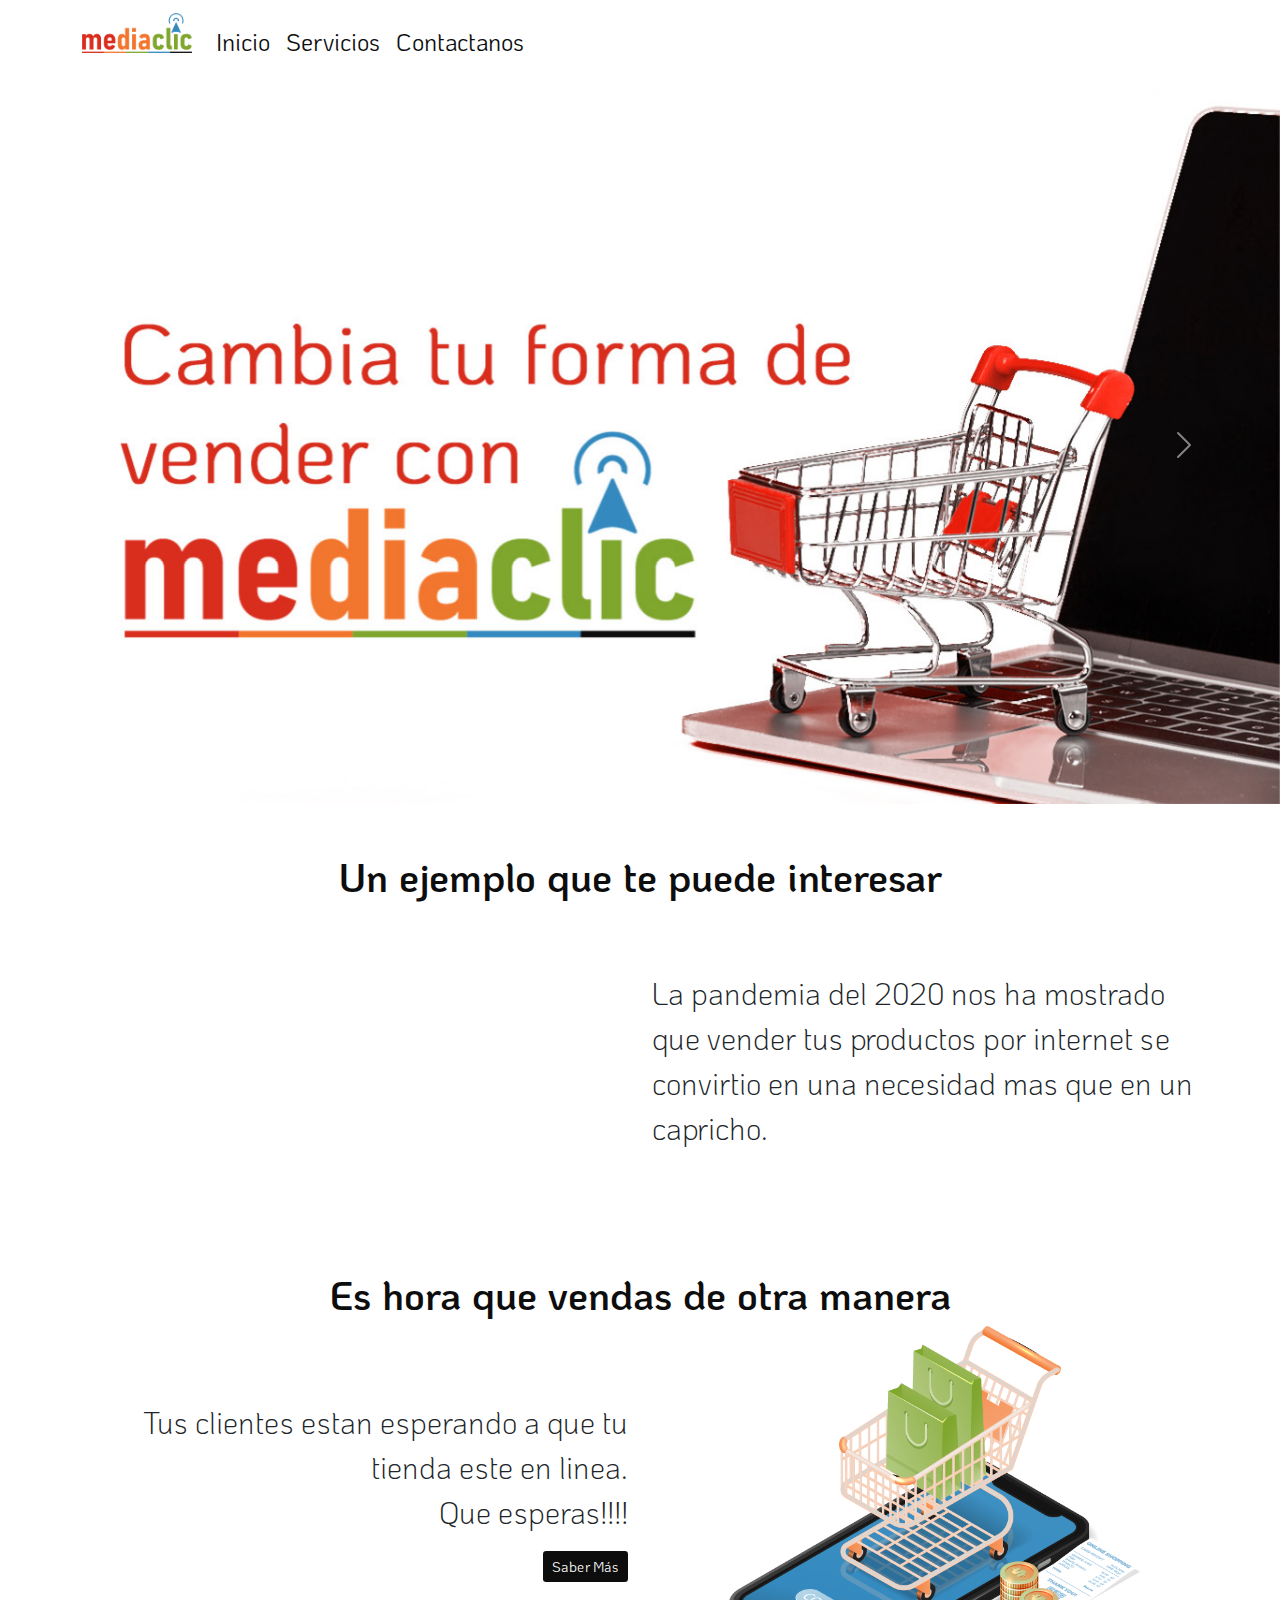
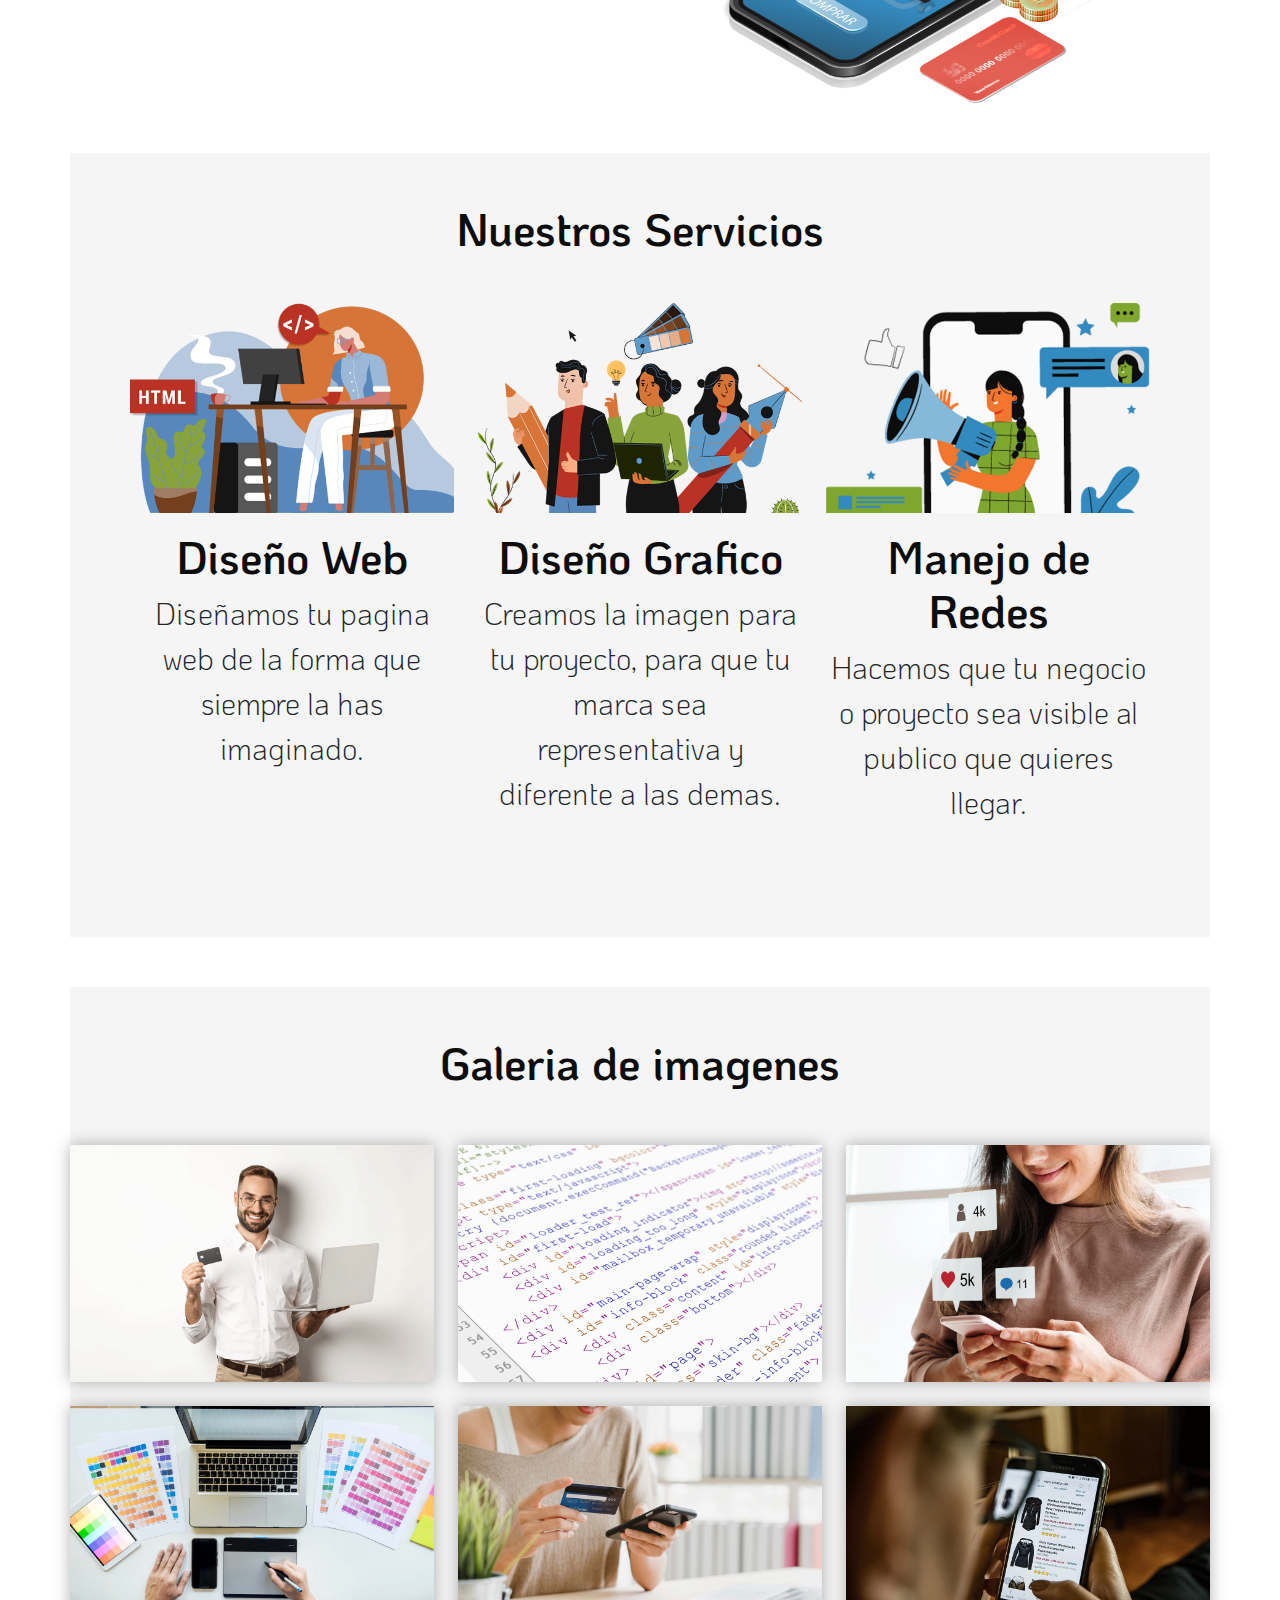
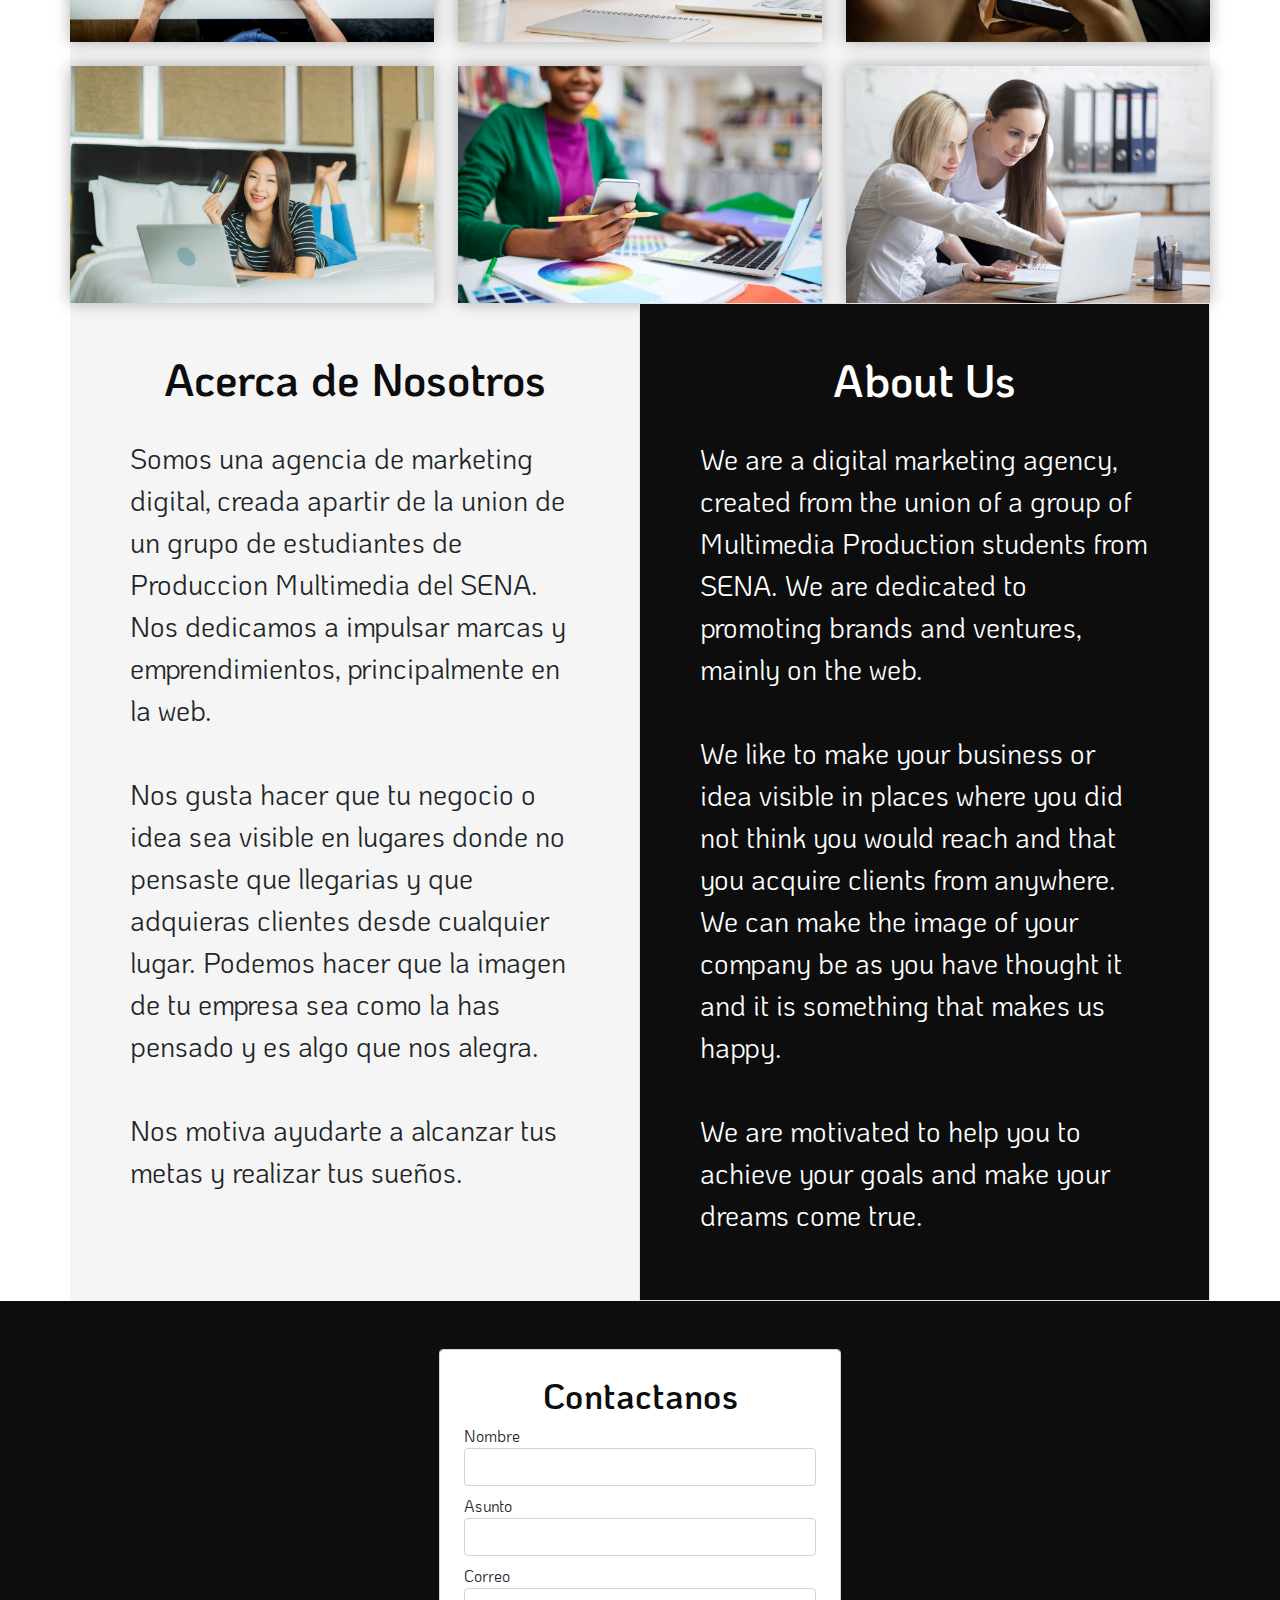
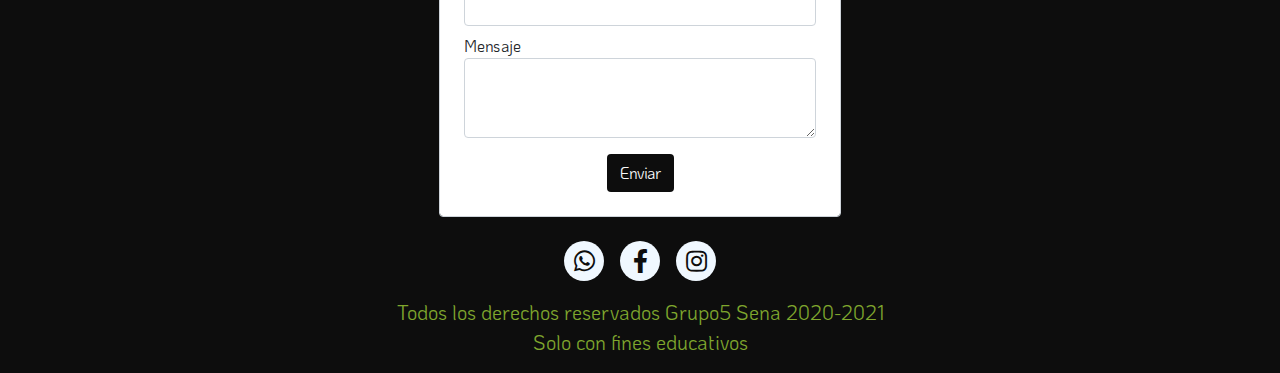
<file: index.html>
<!DOCTYPE html>
<html lang="es">

<head>
    <meta charset="UTF-8">
    <meta name="viewport" content="width=device-width, initial-scale=1.0">
    <title>Inicio Mediaclic</title>
    <meta name="viewport" content="width=device-width, initial-scale=1.0">
    <link rel="shortcut icon" href="img/FaviconAzul.ico" type="image/x-icon">
    <link rel="stylesheet" href="css/estilos.css">
    <link rel="stylesheet" href="css/bootstrap.min.css">
    <!-- iconos font awesome -->
    <link rel="stylesheet" href="css/all.min.css">
    <!-- chat crisp -->
    <script type="text/javascript">
        window.$crisp = [];
        window.CRISP_WEBSITE_ID = "6ee99524-4f87-462e-94fc-0b54df370340";
        (function() {
            d = document;
            s = d.createElement("script");
            s.src = "https://client.crisp.chat/l.js";
            s.async = 1;
            d.getElementsByTagName("head")[0].appendChild(s);
        })();
    </script>
</head>
<!-- menu de navegacion -->

<body class="d-flex flex-column min-vh-100">
    <header id="nav" class="sticky-top">
        <!-- Barra de navegación -->
        <nav class="navbar navbar-expand-lg navbar-light">
            <div class="container">
                <a class="navbar-brand pb-4" href="#carouselExampleControls"><img src="img/Logo Mediaclic.png" alt="Logo Mediaclic" width="110"></a>
                <!-- boton colapso -->
                <button class="navbar-toggler" type="button" data-bs-toggle="collapse" data-bs-target="#navbarSupportedContent" aria-controls="navbarSupportedContent" aria-expanded="false" aria-label="Toggle navigation">
                <span class="navbar-toggler-icon"></span>
                </button>
                <!-- contenedor menu de navegacion -->
                <div class="collapse navbar-collapse" id="navbarSupportedContent">
                    <!-- menu de navegacion -->
                    <ul class="navbar-nav">
                        <li class="nav-item">
                            <a class="nav-link" href="#carouselExampleControls">Inicio</a>
                        </li>
                        <li class="nav-item">
                            <a class="nav-link" href="#servicios">Servicios</a>
                        </li>
                        <li class="nav-item">
                            <a class="nav-link" href="#formulario">Contactanos</a>
                        </li>
                    </ul>
                </div>
            </div>
        </nav>
    </header>
    <!-- slider de imagenes -->
    <div id="carouselExampleControls" class="carousel slide" data-bs-ride="carousel">
        <div class="carousel-inner">
            <div class="carousel-item active">
                <img src="img/slide01.jpg" class="d-block w-100 mx-auto" alt="Imagen01">
            </div>
            <div class="carousel-item">
                <img src="img/slide02.jpg" class="d-block w-100 mx-auto" alt="Imagen02">
            </div>
            <div class="carousel-item">
                <img src="img/slide03.jpg" class="d-block w-100 mx-auto" alt="Imagen03">
            </div>
        </div>
        <button class="carousel-control-prev" type="button" data-bs-target="#carouselExampleControls" data-bs-slide="prev">
        <span class="carousel-control-prev-icon" aria-hidden="true"></span>
        <span class="visually-hidden">Previous</span>
      </button>
        <button class="carousel-control-next" type="button" data-bs-target="#carouselExampleControls" data-bs-slide="next">
        <span class="carousel-control-next-icon" aria-hidden="true"></span>
        <span class="visually-hidden">Next</span>
      </button>
    </div>
    <!-- contenido principal -->
    <main class="container-md flex-grow-1 p-0">
        <!-- subtitulo 01 -->
        <div class="row mt-lg-5">
            <h3 class="col-12 text-center">Un ejemplo que te puede interesar</h3>
        </div>
        <!-- video -->
        <article id="video" class="row">
            <div class="col-12 col-lg-6">
                <div class="ratio ratio-16x9">
                    <iframe src="https://www.youtube.com/embed/6XwqGDmR6qA" title="YouTube video" allowfullscreen></iframe>
                </div>
            </div>
            <!-- parrafo video -->
            <div class="col-12 col-lg-6 mt-2 d-flex align-content-lg-center justify-content-center justify-content-lg-end flex-wrap">
                <p class="text-center text-lg-start">La pandemia del 2020 nos ha mostrado que vender tus productos por internet se convirtio en una necesidad mas que en un capricho.</p>
            </div>
        </article>
        <!-- subtitulo 02 -->
        <div class="row mt-lg-5">
            <h3 class="col-12 text-center">Es hora que vendas de otra manera</h3>
        </div>
        <article class="row">
            <!-- Carrito -->
            <div class="col-12 col-lg-6 d-flex justify-content-center order-lg-1">
                <img src="img/Carrito.png" class="w-75">
            </div>
            <!-- parrafo carrito -->
            <div id="carritoimg" class="col-12 col-lg-6 d-flex align-content-lg-center justify-content-center justify-content-lg-end flex-wrap">
                <div class="">
                    <p class="text-center text-lg-end">Tus clientes estan esperando a que tu tienda este en linea. <br> Que esperas!!!!</p>
                </div>
                <!-- boton -->
                <div id="servicios">
                    <a href="#formulario">
                        <button type="button" class="btn btn-sm mb-5">Saber Más</button>
                    </a>
                </div>
            </div>
        </article>
        <!-- nuestors servicios -->
        <section class="container-md pb-5">
            <div class="row servicios p-5">
                <h2 class="text-center mb-5">Nuestros Servicios</h2>
                <article class="col-lg-4">
                    <img src="img/servicios01.png" class="w-100">
                    <h3 class="text-center mt-3">Diseño Web</h3>
                    <p class="text-center">Diseñamos tu pagina web de la forma que siempre la has imaginado.</p>
                </article>
                <article class="col-lg-4">
                    <img src="img/servicios02.png" class="w-100">
                    <h3 class="text-center mt-3">Diseño Grafico</h3>
                    <p class="text-center">Creamos la imagen para tu proyecto, para que tu marca sea representativa y diferente a las demas.</p>
                </article>
                <article class="col-lg-4">
                    <img src="img/servicios03.png" class="w-100">
                    <h3 class="text-center mt-3">Manejo de Redes</h3>
                    <p class="text-center">Hacemos que tu negocio o proyecto sea visible al publico que quieres llegar.</p>
                </article>
            </div>
        </section>
        <!-- Galeria de imagenes -->
        <section class="galeria min-vh-100 pt-5">
            <h3 class="text-center pb-5">Galeria de imagenes</h3>
            <div class="container-md p-0">
                <div class="row gy-4 row-cols-1 row-cols-sm-2 row-cols-lg-3">
                    <div class="col">
                        <img src="img/01.png" class="galeria-item">
                    </div>
                    <div class="col">
                        <img src="img/02.png" class="galeria-item">
                    </div>
                    <div class="col">
                        <img src="img/03.png" class="galeria-item">
                    </div>
                    <div class="col">
                        <img src="img/04.png" class="galeria-item">
                    </div>
                    <div class="col">
                        <img src="img/05.png" class="galeria-item">
                    </div>
                    <div class="col">
                        <img src="img/06.png" class="galeria-item">
                    </div>
                    <div class="col">
                        <img src="img/07.png" class="galeria-item">
                    </div>
                    <div class="col">
                        <img src="img/08.png" class="galeria-item">
                    </div>
                    <div class="col">
                        <img src="img/09.png" class="galeria-item">
                    </div>
                </div>
            </div>
        </section>

        <!-- Modal -->
        <div class="modal fade" id="galeria-modal" tabindex="-1" aria-labelledby="exampleModalLabel" aria-hidden="true">
            <div class="modal-dialog modal-dialog-centered modal-xl">
                <div class="modal-content">
                    <div class="modal-body">
                        <img src="img/01.png" class="modal-img">
                    </div>
                </div>
            </div>
        </div>

        <!-- About Us -->
        <section id="about" class="container-md bg-secundary pt-0 m-0">
            <div class="row">
                <div class="español col">
                    <h3 class="text-center pb-4 pt-5">Acerca de Nosotros</h3>
                    <p class="text-justify px-5 pb-5">Somos una agencia de marketing digital, creada apartir de la union de un grupo de estudiantes de Produccion Multimedia del SENA. Nos dedicamos a impulsar marcas y emprendimientos, principalmente en la web. <br><br> Nos gusta hacer
                        que tu negocio o idea sea visible en lugares donde no pensaste que llegarias y que adquieras clientes desde cualquier lugar. Podemos hacer que la imagen de tu empresa sea como la has pensado y es algo que nos alegra. <br><br> Nos
                        motiva ayudarte a alcanzar tus metas y realizar tus sueños.</p>
                </div>
                <div class="english col pt-5 border border-bottom">
                    <h3 class="text-center pb-4">About Us</h3>
                    <p class="text-justify px-5 pb-5">We are a digital marketing agency, created from the union of a group of Multimedia Production students from SENA. We are dedicated to promoting brands and ventures, mainly on the web.<br><br> We like to make your business or idea visible
                        in places where you did not think you would reach and that you acquire clients from anywhere. We can make the image of your company be as you have thought it and it is something that makes us happy. <br><br> We are motivated to
                        help you to achieve your goals and make your dreams come true.</p>
                </div>
            </div>
        </section>
    </main>
    <!-- Contactenos -->
    <section id="formulario" class="flex-grow-1 pb-4 mt-0">
        <div class="container-md col-12 col-md-7 col-lg-4">
            <form action="enviar.php" method="POST" name="enviar" class="p-4 d-flex flex-column align-items-stretch flex-grow-1 form-control mt-5">
                <h2 class="text-center mb-2">Contactanos</h2>
                <label class="formulario-label">Nombre</label>
                <input type="text" class="form-control mb-2" name="nombre" required>
                <label class="formulario-label">Asunto</label>
                <input type="text" class="form-control mb-2" name="asunto" required>
                <label class="formulario-label">Correo</label>
                <input type="email" class="form-control mb-2" name="correo" required>
                <label class="formulario-label">Mensaje</label>
                <textarea class="form-control" aria-label="Whit textarea" name="mensaje" required></textarea>
                <button type="submit" class="btn align-self-center mt-3 text-light">Enviar</button>
            </form>
        </div>
    </section>
    <!-- footer -->
    <footer class="container-fluid text-center">
        <div id="socialicons" class="d-flex justify-content-center">
            <div><a href="https://api.whatsapp.com/send?phone=+573245873136&text=Hola, Podría darme más información!" target="_blank"><i class="fab fa-whatsapp" ></i></a></div>
            <div class="mx-3"><a href="https://business.facebook.com/Mediaclic-108013024991175/" target="_blank"><i class="fab fa-facebook-f"></i></a></div>
            <div><a href="https://www.instagram.com/mediaclic_agencia/" target="_blank"><i class="fab fa-instagram"></i></a></div>
        </div>
        <div id="copy" class="row">
            <p class="mb-0 mt-3">Todos los derechos reservados Grupo5 Sena 2020-2021</p>
            <p class="mb-3">Solo con fines educativos</p>
        </div>
    </footer>
    <script src="js/popper.min.js "></script>
    <script src="js/bootstrap.bundle.min.js "></script>
    <script src="js/main.js "></script>
</body>

</html>
</file>
<file: css/estilos.css>
/* paleta de colores mediaclic
#d92e1e =Rojo
#f2762e =Naranja
#7fa62d =Verde      
#348abf =Azul
#0d0d0d =Negro */

@import url('https://fonts.googleapis.com/css2?family=KoHo:ital,wght@0,200;0,300;0,400;0,500;0,600;0,700;1,200;1,300;1,400;1,500;1,600;1,700&display=swap');
#nav {
    background-color: #ffffff;
}

#navbarSupportedContent {
    /* font-family: 'Josefin Sans', sans-serif; */
    font-family: 'KoHo', sans-serif;
    font-weight: 400;
    font-size: 24px;
}

#navbarSupportedContent ul li a {
    color: #0d0d0d;
}


/* #carouselExampleControls {
    background-color: #0d0d0d;
} */

#video div p {
    font-family: 'KoHo', sans-serif;
    font-weight: 300;
    font-size: 30px;
}

#carrito {
    background-color: #7fa62d;
}

#carritoimg div p {
    font-family: 'KoHo', sans-serif;
    font-weight: 300;
    font-size: 30px;
}

#carritoimg div button {
    background-color: #0d0d0d;
    color: white;
    font-family: 'KoHo', sans-serif;
}

div h3 {
    font-family: 'KoHo', sans-serif;
    font-weight: 600;
    font-size: 40px;
    color: #0d0d0d;
}

section {
    background-color: whitesmoke;
    margin-top: 50px;
}

section h2 {
    font-family: 'KoHo', sans-serif;
    font-weight: 600;
    font-size: 45px;
    color: #0d0d0d;
}

section div article p {
    font-family: 'KoHo', sans-serif;
    font-weight: 300;
    font-size: 30px;
}

section h3 {
    font-family: 'KoHo', sans-serif;
    font-weight: 600;
    font-size: 45px;
    color: #0d0d0d;
}

.galeria img {
    max-width: 100%;
    object-fit: cover;
    /* height: 300px; */
    box-shadow: 0 0 15px rgba(0, 0, 0, 0.3);
    cursor: pointer;
    transition: 0.5s;
}

.galeria img:hover {
    transform: scale(1.02);
}

#galeria-modal .modal-img {
    width: 100%;
}

.español p {
    font-family: 'KoHo';
    font-weight: 400;
    font-size: 28px;
}

.english h3 {
    color: white;
}

.english p {
    font-family: 'KoHo';
    font-weight: 400;
    font-size: 28px;
    color: white;
}

.english {
    background-color: #0d0d0d;
}

#formulario {
    background-color: #0d0d0d;
}

#formulario div form h2 {
    font-family: 'KoHo', sans-serif;
    font-weight: 600;
    font-size: 35px;
    color: #0d0d0d;
}

#formulario div form label {
    margin: 0px;
    font-family: 'KoHo';
    font-weight: 400;
}

#formulario div form button {
    background-color: #0d0d0d;
    font-family: 'KoHo';
    font-weight: 400;
}

#formulario div form textarea {
    min-height: 80px;
}

footer {
    background-color: #0d0d0d;
}

#socialicons div a i {
    font-size: 24px;
    color: #0d0d0d;
    width: 40px;
    height: 40px;
    line-height: 40px;
    border-radius: 50%;
    background-color: aliceblue;
}

#copy {
    color: #7fa62d;
    font-family: 'KoHo', sans-serif;
    font-size: 20px;
}
</file>
